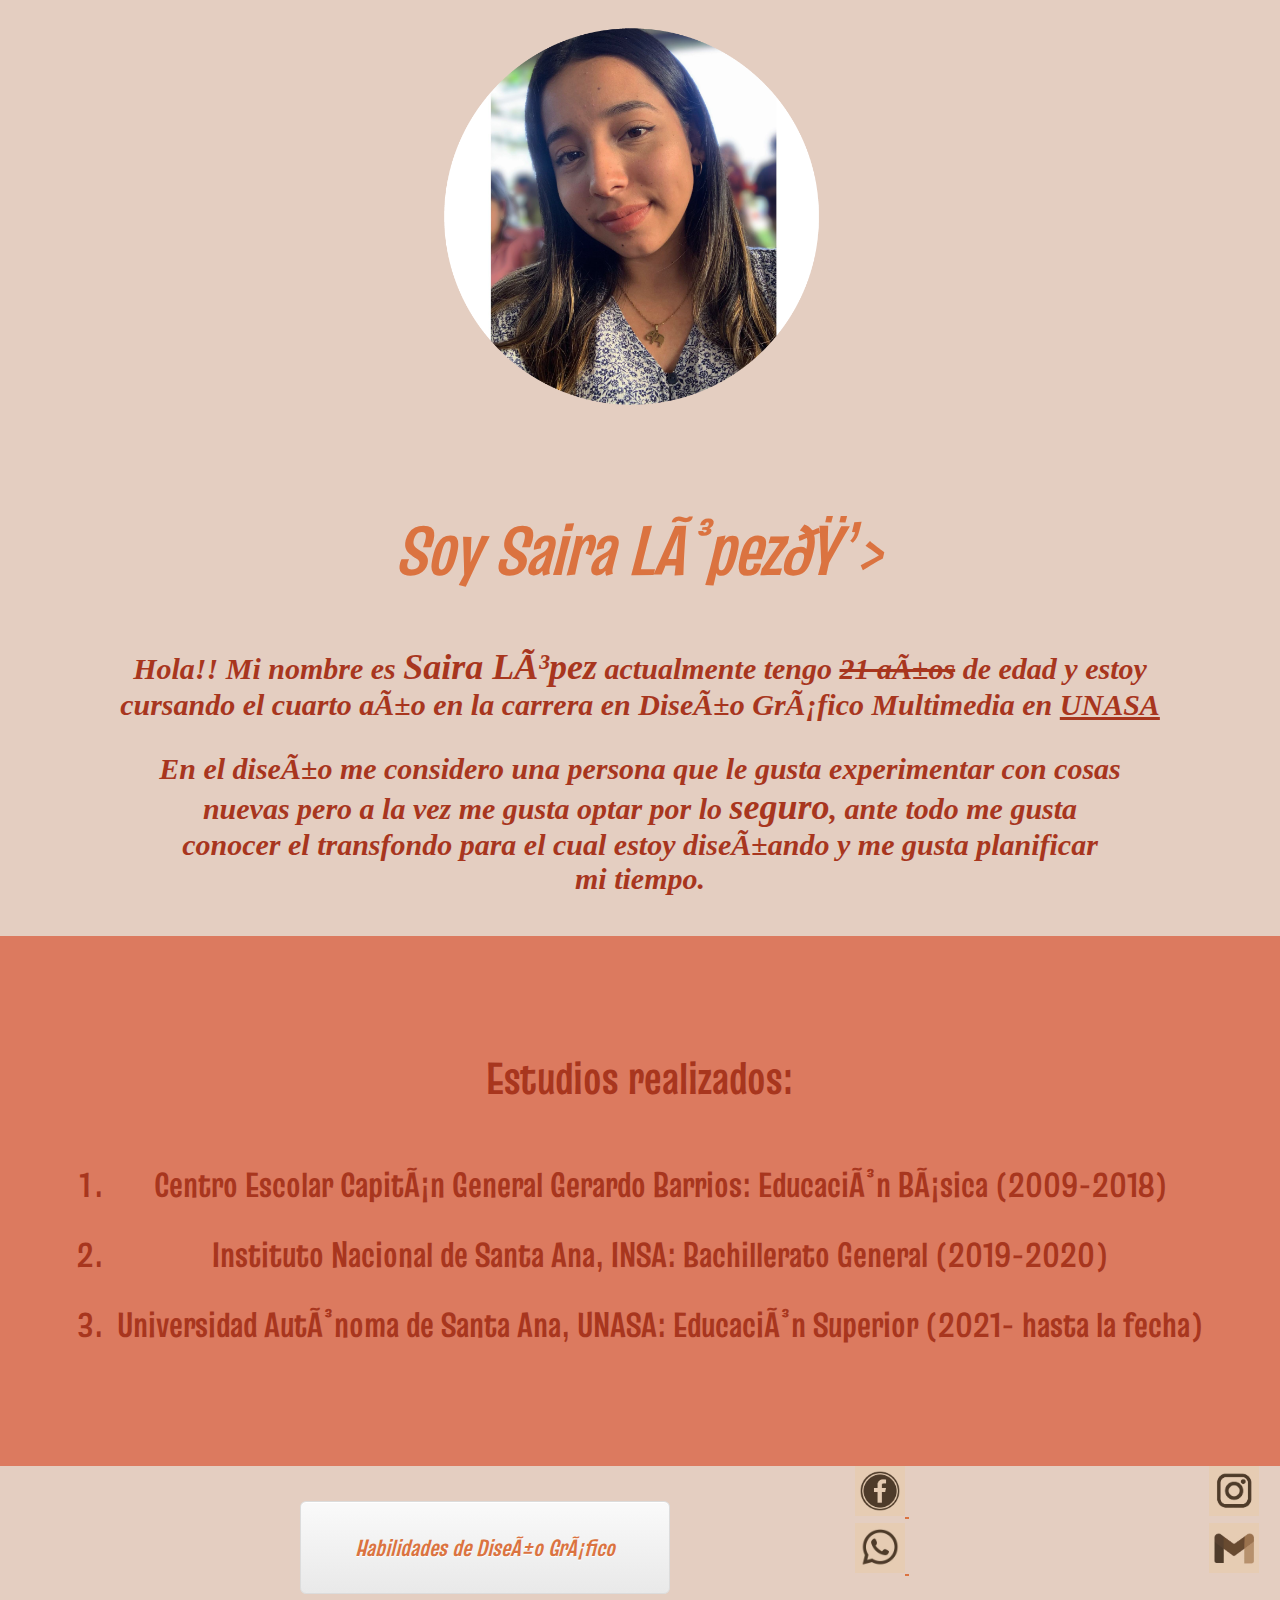
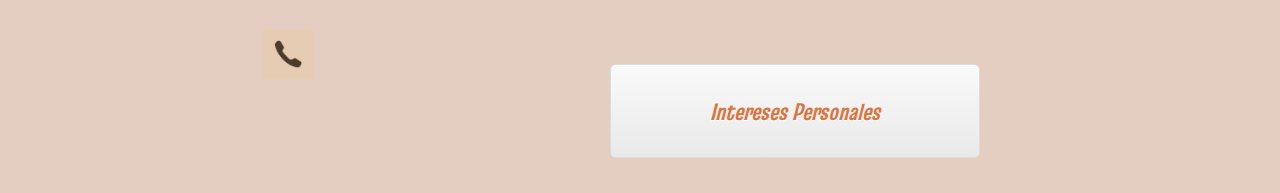
<file: index.html>
<!doctype html>
<html>
<head>
<title> index.html</title>
<meta charset=”utf-8”/>
<link rel="stylesheet" href="estilosp1.css">

<link rel="preconnect" href="https://fonts.googleapis.com">
<link rel="preconnect" href="https://fonts.gstatic.com" crossorigin>
<link href="https://fonts.googleapis.com/css2?family=Antic+Slab&family=Josefin+Slab:ital,wght@0,100..700;1,100..700&family=Noto+Serif+JP&family=Playpen+Sans:wght@100..800&family=Rosarivo:ital@0;1&family=Truculenta:opsz,wght@12..72,100..900&display=swap" rel="stylesheet">

</head>
<body>

<img src="fotouw.png" alt=""  width="500" height="450" />

<h1>Soy Saira López💛</h1>


    
<h3 class="uno">Hola!! Mi nombre es <BIG>Saira López</BIG>  actualmente tengo <STRIKE>21 años</STRIKE> de edad y estoy <br>
    cursando el cuarto año en la carrera en <I>Diseño Gráfico Multimedia</I> en  <U>UNASA</U> <br>
</h3>



<h3 class="dos"> En el <I>diseño</I> me considero una persona que le gusta <I>experimentar</I> con cosas <br> 
     nuevas pero a la vez me gusta optar  por lo <BIG>seguro</BIG>, ante todo me gusta<br>
     <I>conocer</I> el transfondo para el cual estoy diseñando y me gusta <I>planificar</I><br>
      mi tiempo.<br>
</h3>


<div class="centro"> 
<h2>Estudios realizados:</h2>

<ol> 
<h3><li>Centro Escolar Capitán General Gerardo Barrios: Educación Básica (2009-2018)</li>
    <li>Instituto Nacional de Santa Ana, INSA: Bachillerato General (2019-2020)</li>
    <li>Universidad Autónoma de Santa Ana, UNASA: Educación Superior (2021- hasta la fecha)</li>
</h3>
</ol>
</div>


<a href="habilidades de diseño gráfico.html" class="myButton"> <h3>Habilidades de Diseño Gráfico</h3></a>


<a href="intereses personales.html" class="myButton2"> <h3>Intereses Personales</h3></a>



<a href="https://www.facebook.com/saira.lopez.9693/?locale=es_LA"> <img src="facebook.jpg" lt=""  width="50" height="50"> </a>     <a href="https://www.instagram.com/saira.lopez963/"> <img src="instagram.jpg" lt=""  width="50" height="50"> </a>      <a href="https://web.whatsapp.com/"> <img src="whatsapp.jpg" lt=""  width="50" height="50"> </a>       <a href="mailto:saira.lopez@unasa.edu.sv"> <img src="email.jpg" lt=""  width="50" height="50"> </a>   <a href="tel:+5037892-8075"><img src="llamada.jpg" lt=""  width="50" height="50"></a>




</body>
</html>
</file>
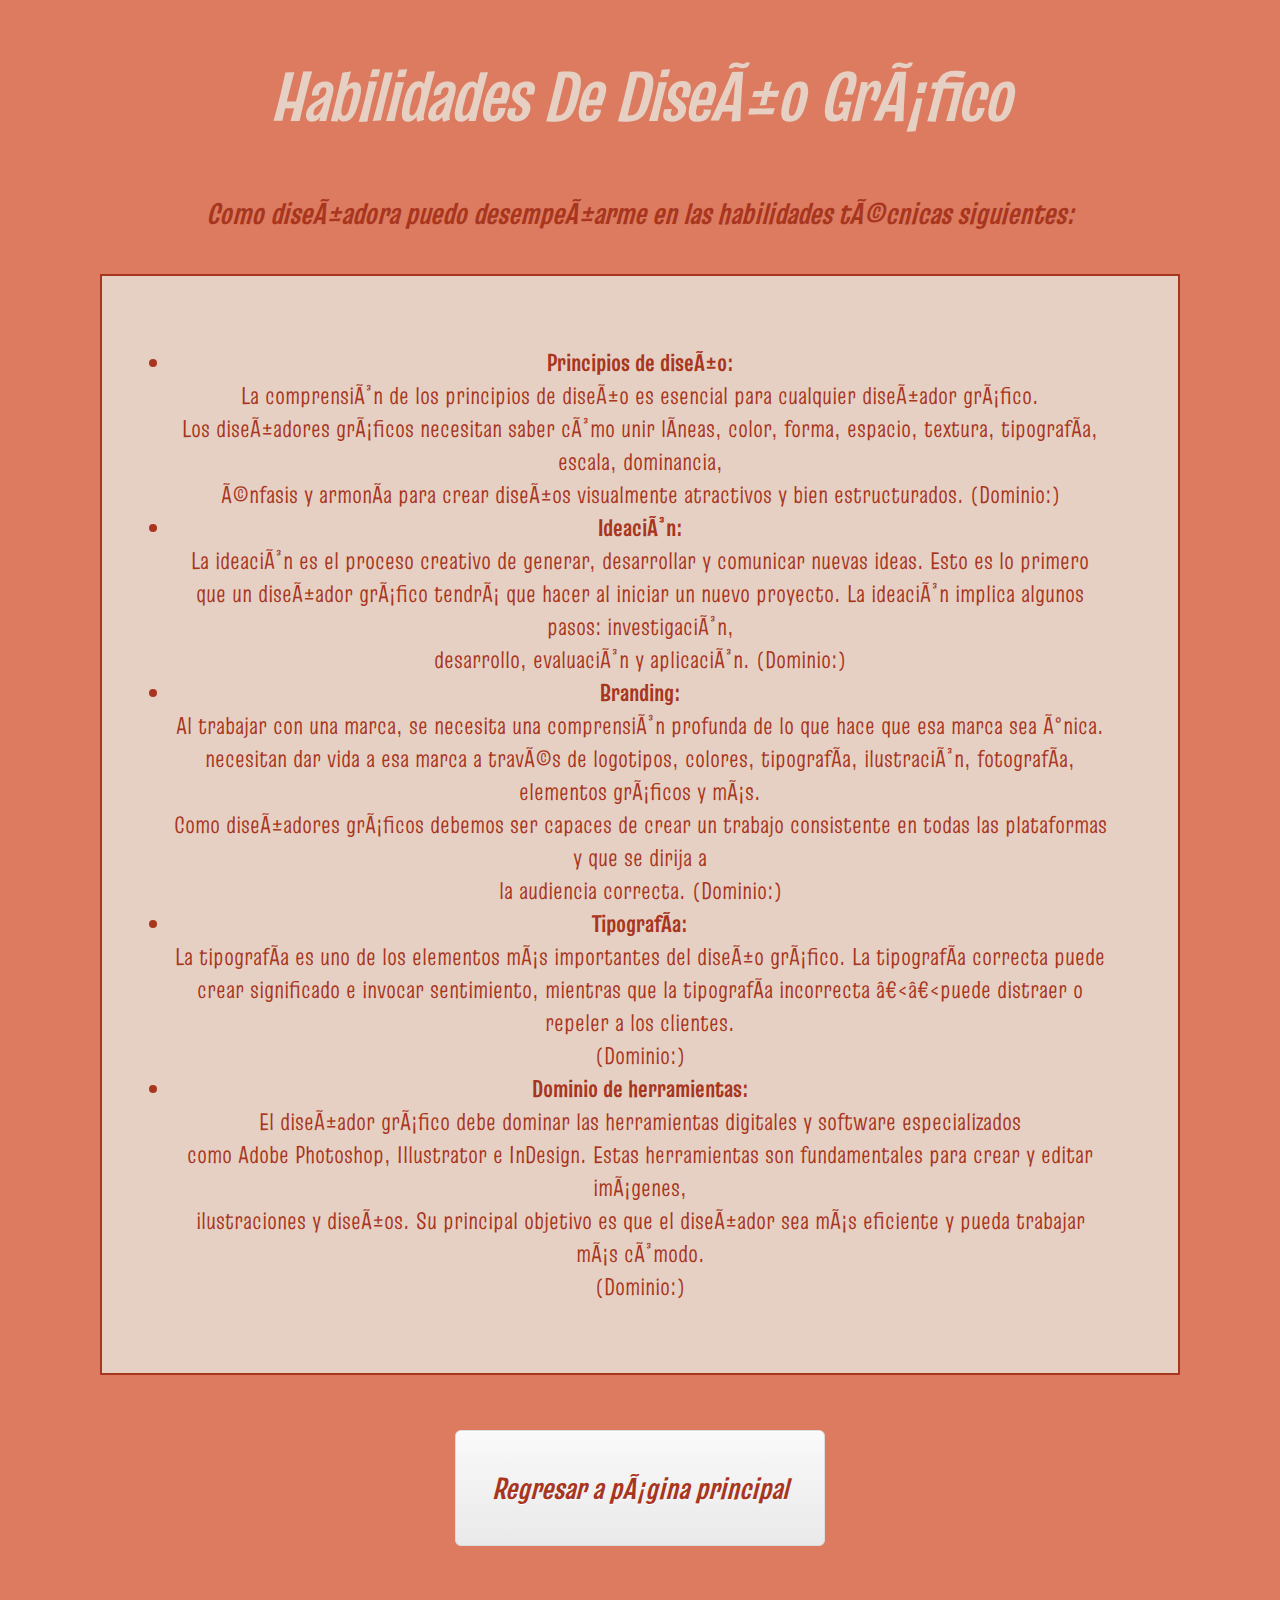
<file: habilidades de diseño gráfico.html>
<!doctype html>
<html>
<head>
<title>habilidades de diseño grafico</title>
<meta charset=”utf-8”/>
<link rel="stylesheet" href="estilosp2.css">

<link rel="preconnect" href="https://fonts.googleapis.com">
<link rel="preconnect" href="https://fonts.gstatic.com" crossorigin>
<link href="https://fonts.googleapis.com/css2?family=Antic+Slab&family=Josefin+Slab:ital,wght@0,100..700;1,100..700&family=Noto+Serif+JP&family=Playpen+Sans:wght@100..800&family=Rosarivo:ital@0;1&family=Truculenta:opsz,wght@12..72,100..900&display=swap" rel="stylesheet">


</head>
<body>

<h1>Habilidades De Diseño Gráfico</h1>

<h3>Como diseñadora puedo desempeñarme en las habilidades técnicas siguientes:</h3>

<ul>  <BIG>
    <li> <B>Principios de diseño:</B> </li> La comprensión de los principios de diseño es esencial para cualquier diseñador gráfico.<br>
    Los diseñadores gráficos necesitan saber cómo unir líneas, color, forma, espacio, textura, tipografía, escala, dominancia,<br>
    énfasis y armonía para crear diseños visualmente atractivos y bien estructurados. (Dominio:) 
    
    <li> <B>Ideación:</B> </li> La ideación es el proceso creativo de generar, desarrollar y comunicar nuevas ideas. Esto es lo primero<br>
    que un diseñador gráfico tendrá que hacer al iniciar un nuevo proyecto. La ideación implica algunos pasos: investigación, <br>
    desarrollo, evaluación y aplicación. (Dominio:)

    <li> <B>Branding:</B> </li> Al trabajar con una marca, se necesita una comprensión profunda de lo que hace que esa marca sea única.<br>
    necesitan dar vida a esa marca a través de logotipos, colores, tipografía, ilustración, fotografía, elementos gráficos y más.<br>
    Como diseñadores gráficos debemos ser capaces de crear un trabajo consistente en todas las plataformas y que se dirija a <br>
    la audiencia correcta. (Dominio:)

    <li><B>Tipografía:</B> </li> La tipografía es uno de los elementos más importantes del diseño gráfico. La tipografía correcta puede <br>
     crear significado e invocar sentimiento, mientras que la tipografía incorrecta ​​puede distraer o repeler a los clientes. <br>
     (Dominio:)

    <li><B>Dominio de herramientas:</B> </li>  El diseñador gráfico debe dominar las herramientas digitales y software especializados <br>
    como Adobe Photoshop, Illustrator e InDesign. Estas herramientas son fundamentales para crear y editar imágenes, <br>
    ilustraciones y diseños. Su principal objetivo es que el diseñador sea más eficiente y pueda trabajar más cómodo. <br>
    (Dominio:)
</BIG></ul>


<a href="index.html" class="myButton"> <h3>Regresar a página principal</h3></a>


</body>
</html>
</file>
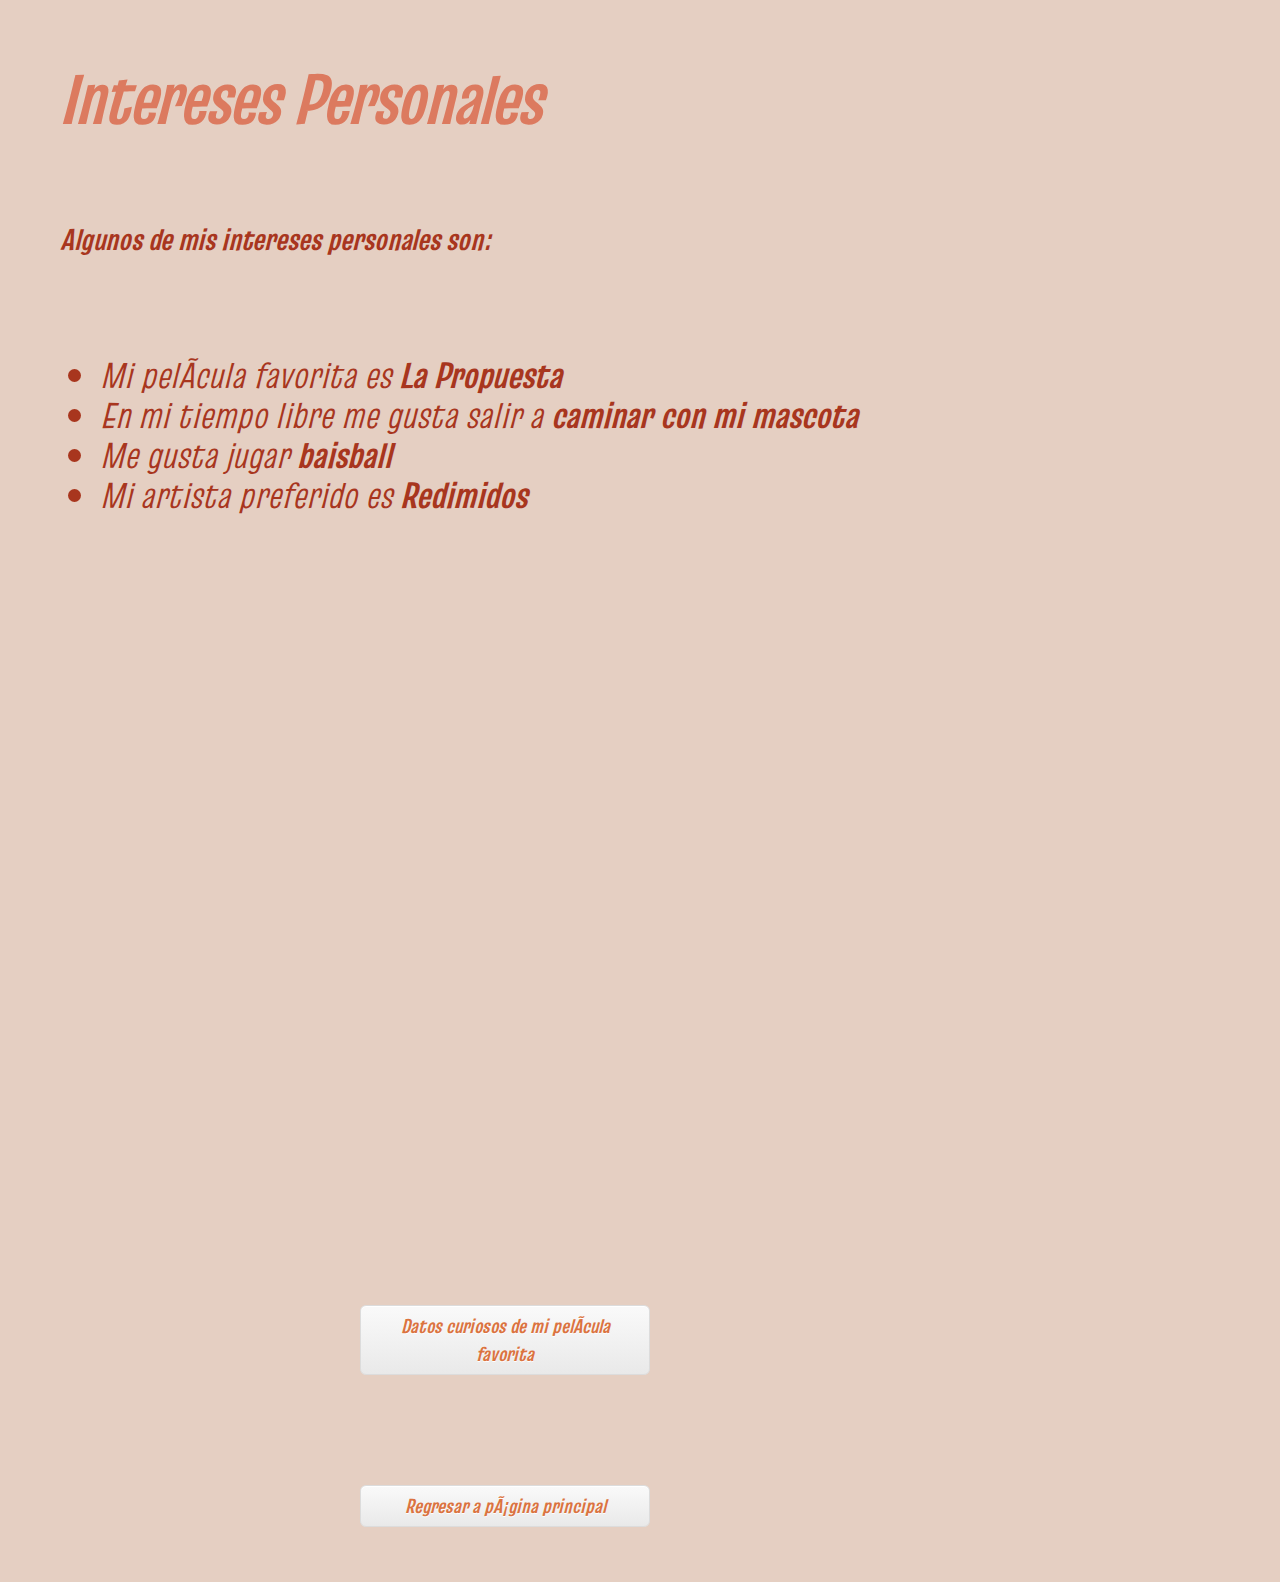
<file: intereses personales.html>
<!doctype html>
<html>
<head>
<title>intereses personales</title>
<meta charset=”utf-8”/>
<link rel="stylesheet" href="estilosp3.css">

<link rel="preconnect" href="https://fonts.googleapis.com">
<link rel="preconnect" href="https://fonts.gstatic.com" crossorigin>
<link href="https://fonts.googleapis.com/css2?family=Antic+Slab&family=Josefin+Slab:ital,wght@0,100..700;1,100..700&family=Noto+Serif+JP&family=Playpen+Sans:wght@100..800&family=Rosarivo:ital@0;1&family=Truculenta:opsz,wght@12..72,100..900&display=swap" rel="stylesheet">



</head>
<body>

<h1>Intereses Personales</h1>

<h3>Algunos de mis intereses personales son:</h3>

<ul> <BIG>
    <li>Mi película favorita es <B>La Propuesta</B> </li>
    <li>En mi tiempo libre me gusta salir a <B>caminar con mi mascota</B></li>
    <li>Me gusta jugar <B>baisball</B></li>
    <li>Mi artista preferido es <B>Redimidos</B></li>
</BIG> </ul>

<iframe width="500" height="500" src="https://www.youtube.com/embed/IBdGoJF068o" title="Averly Morillo - Danzaré (Video Oficial)" frameborder="0" allow="accelerometer; autoplay; clipboard-write; encrypted-media; gyroscope; picture-in-picture; web-share" allowfullscreen></iframe>

<Div class=" enlaced"> 
<a href="https://www.ecartelera.com/noticias/diez-curiosidades-de-la-proposicion-55012/"  > <h3 class="myButton">Datos curiosos de mi película favorita</h3> </a>
</Div>

<div class="enlacer">
<a href="index.html"> <h3 class="myButton2">Regresar a página principal</h3></a>
</div>

</body>
</html>
</file>
<file: estilosp1.css>
body{
    background-color: #E4CEC1;
    text-align: center;
    margin: 0;
}


h1 {
   
    color: #DB7340;
    font-family: "Truculenta";
    font-style: italic;
    font-size: 70px;
}


h3.uno {
    color: #A8361E;
    font-family: "ArialJosefin Slab";
    font-style:  italic;
    font-size: 30px; 
}


h3.dos {
    color: #A8361E;
    font-family: "ArialJosefin Slab";
    font-style: italic;
    font-size: 30px;
}


div.centro{ 

    background-color: #DC7A5F;
    color: #A8361E;
    font-size: 30px;
    font-family: "Truculenta";
    padding: 70px; 
    margin-top: 40px;
    line-height: 70px;
}


.myButton {
	box-shadow:inset 0px 1px 0px 0px #ffffff;
	background:linear-gradient(to bottom, #f9f9f9 5%, #e9e9e9 100%);
	background-color:#f9f9f9;
	border-radius:6px;
	border:1px solid #dcdcdc;
	display:inline-block;
	cursor:pointer;
	color:#DB7340;
	font-family:"Truculenta";
    font-style: italic;
	font-size:20px;
	font-weight:bold;
	padding:6px 24px;
	text-decoration:none;
	text-shadow:0px 1px 0px #ffffff;

    float: left;
    width: 25%;
    margin: 35px;
    margin-left: 300px;
}
.myButton:hover {
	background:linear-gradient(to bottom, #e9e9e9 5%, #f9f9f9 100%);
	background-color:#e9e9e9;
}
.myButton:active {
	position:relative;
	top:1px;
    
}


.myButton2 {
	box-shadow:inset 0px 1px 0px 0px #ffffff;
	background:linear-gradient(to bottom, #f9f9f9 5%, #e9e9e9 100%);
	background-color:#f9f9f9;
	border-radius:6px;
	border:1px solid #dcdcdc;
	display:inline-block;
	cursor:pointer;
	color:#DB7340;
	font-family:"Truculenta";
    font-style: italic;
	font-size:20px;
	font-weight:bold;
	padding:6px 24px;
	text-decoration:none;
	text-shadow:0px 1px 0px #ffffff;

    float: right;
    width: 25%;
    margin: 35px;
    margin-right: 300px;
}
.myButton2:hover {
	background:linear-gradient(to bottom, #e9e9e9 5%, #f9f9f9 100%);
	background-color:#e9e9e9;
}
.myButton2:active {
	position:relative;
	top:1px;
    
}

a{
    align-self: center;
    width: 25%;
    margin: 300px;
    margin-right: 150px;
    margin-left: 150px;
    padding-bottom: 50px;

    color:#DB7340;
	font-family:"Truculenta";
    font-style: italic;
	font-size:20px;
	font-weight:bold;

}
</file>
<file: estilosp2.css>
body{
    background-color: #DD7B60;
    text-align: center;
    margin: 0;
    padding-bottom: 50px;
}
h1{
    color: #E6D0C3;
    font-family: "Truculenta";
    font-style: italic;
    font-size: 70px;
}

h3{
    color: #A8361E;
    font-family: "Truculenta";
    font-style: italic;
    font-size: 30px;
    
}
ul{
    margin-top: 40px;
    margin-right: 100px;
    margin-left: 100px;
    border-style: solid; 
    border-width: 2px;
    padding: 70px;
    font-size: 20px;
    text-align: center; color:#A8361E;
    background-color: #E6D0C3;
    font-family: "Truculenta";
    text-align: center;
}


.myButton {
	box-shadow:inset 0px 1px 0px 0px #ffffff;
	background:linear-gradient(to bottom, #f9f9f9 5%, #e9e9e9 100%);
	background-color:#f9f9f9;
	border-radius:6px;
	border:1px solid #dcdcdc;
	display:inline-block;
	cursor:pointer;
	color:#DB7340;
	font-family:"Truculenta";
    font-style: italic;
	font-size:20px;
	font-weight:bold;
	padding:6px 24px;
	text-decoration:none;
	text-shadow:0px 1px 0px #ffffff;

    align-self: center;
    width: 25%;
    margin: 35px;
    margin-left: 300px;
    margin-right: 300px
}
.myButton:hover {
	background:linear-gradient(to bottom, #e9e9e9 5%, #f9f9f9 100%);
	background-color:#e9e9e9;
}
.myButton:active {
	position:relative;
	top:1px;
    
}
</file>
<file: estilosp3.css>
body{
    background-color: #E5CFC2;
    text-align: left;
    margin: 0;
    
}


h1{
    color: #DC7A5F;
    font-family: "Truculenta";
    font-style: italic;
    font-size: 70px;
    width: 75%;
    margin: 50px;
    margin-left: 60px;
   
}


h3{
    color: #A8361E;
    font-family: "Truculenta";
    font-style: italic;
    font-size: 30px;
    float: left;
    width: 75%;
    margin: 20px;
    margin-left: 60px;

}


ul{
     color: #A8361E;
    font-family: "Truculenta";
    font-style: italic;
    font-size: 30px;
    line-height: 40px;
    float: left;
    width: 75%;
    margin: 75px;
    margin-left: 60px;
    
    
}

iframe{
    float: right; 
    width: 40%;
    margin: 80px;
    position: relative;
    bottom: 600px;
    margin-right: 60px;
}


div.enlaced{

    float: left;
    width: 25%;
    margin: 35px;
    margin-left: 300px;
    text-align: center;

}

.myButton {
	box-shadow:inset 0px 1px 0px 0px #ffffff;
	background:linear-gradient(to bottom, #f9f9f9 5%, #e9e9e9 100%);
	background-color:#f9f9f9;
	border-radius:6px;
	border:1px solid #dcdcdc;
	display:inline-block;
	cursor:pointer;
	color:#DB7340;
	font-family:"Truculenta";
    font-style: italic;
	font-size:20px;
	font-weight:bold;
	padding:6px 24px;

	text-decoration:none;
	text-shadow:0px 1px 0px #ffffff;
    
    
}
.myButton:hover {
	background:linear-gradient(to bottom, #e9e9e9 5%, #f9f9f9 100%);
	background-color:#e9e9e9;
    bottom: 400px;
}
.myButton:active {
	position:relative;
	top:1px;
    
    
}

div.enlacer{
    float: left;
    width: 25%;
    margin: 35px;
    margin-left: 300px;
    text-align: center;
}

.myButton2 {
	box-shadow:inset 0px 1px 0px 0px #ffffff;
	background:linear-gradient(to bottom, #f9f9f9 5%, #e9e9e9 100%);
	background-color:#f9f9f9;
	border-radius:6px;
	border:1px solid #dcdcdc;
	display:inline-block;
	cursor:pointer;
	color:#DB7340;
	font-family:"Truculenta";
    font-style: italic;
	font-size:20px;
	font-weight:bold;
	padding:6px 24px;
	text-decoration:none;
	text-shadow:0px 1px 0px #ffffff;
    


    
}
.myButton2:hover {
	background:linear-gradient(to bottom, #e9e9e9 5%, #f9f9f9 100%);
	background-color:#e9e9e9;
    
}
.myButton2:active {
	position:relative;
	top:1px;
    
    
}
</file>
